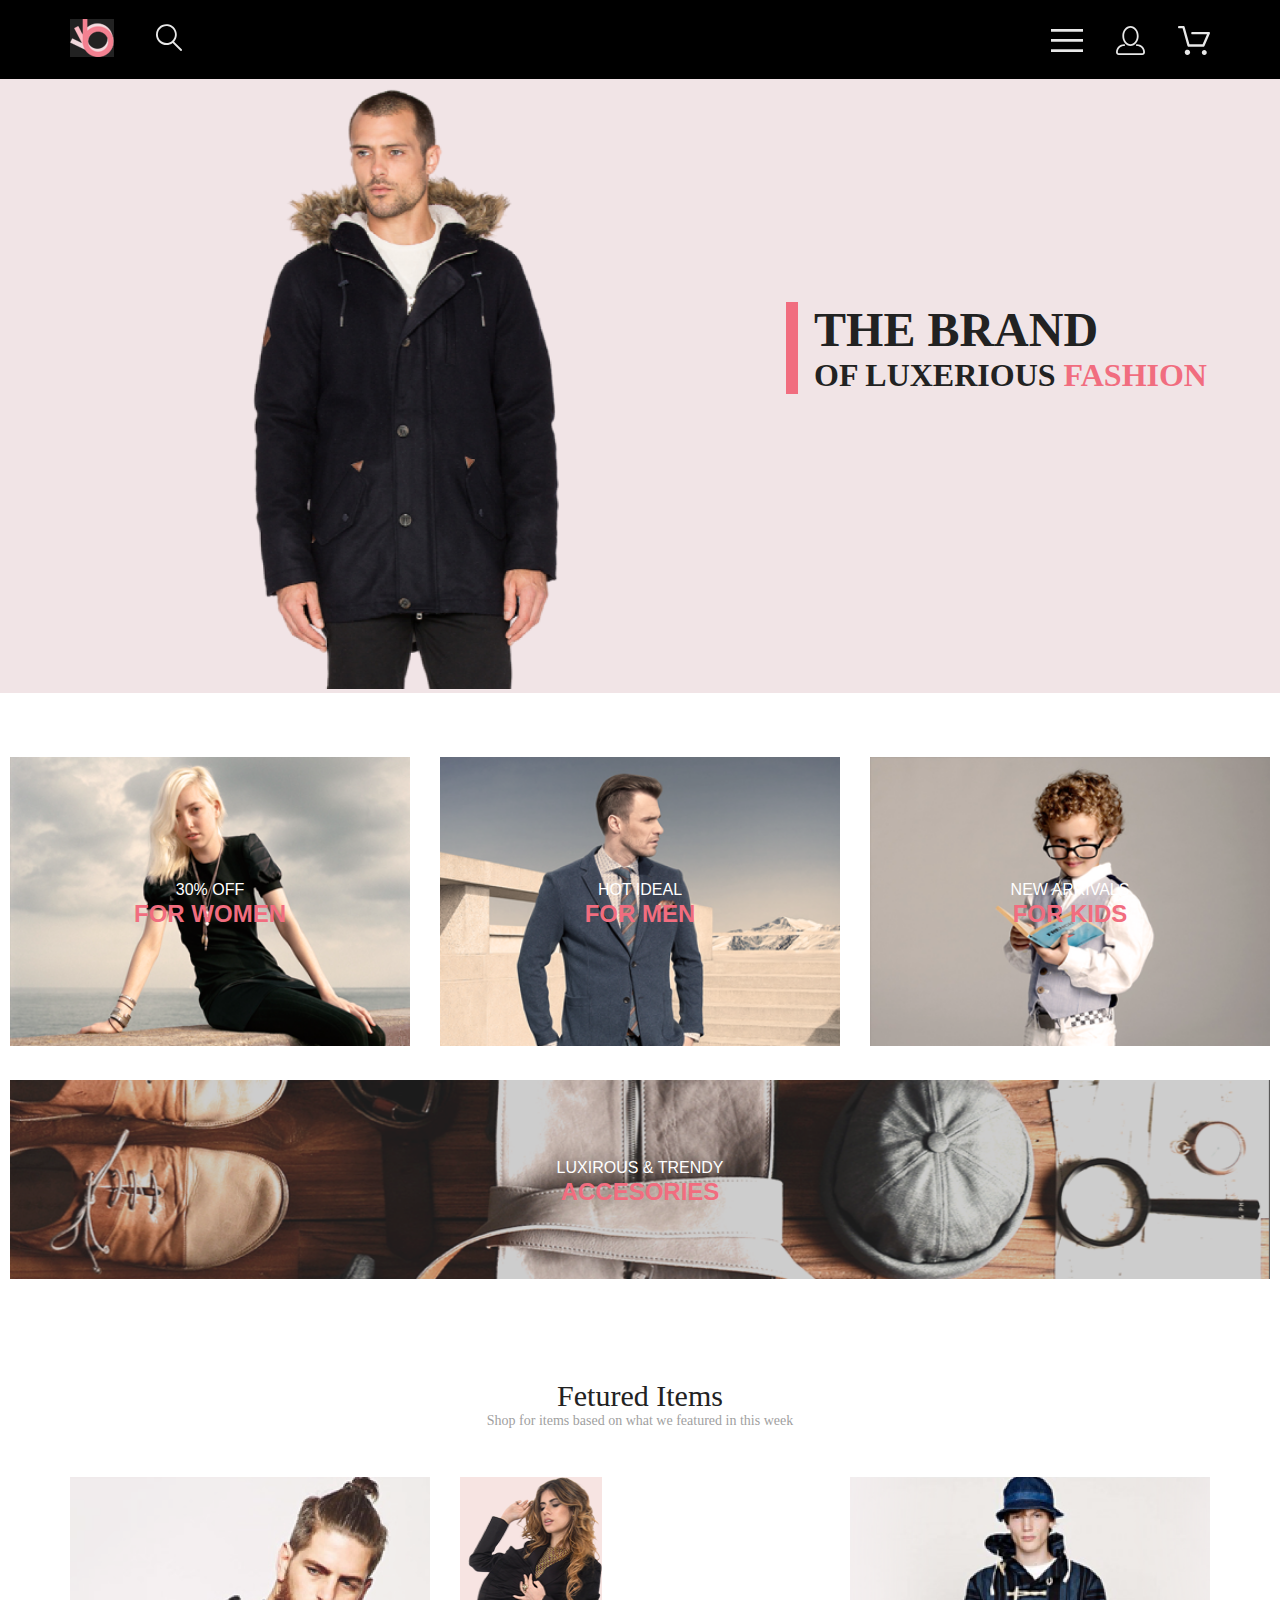
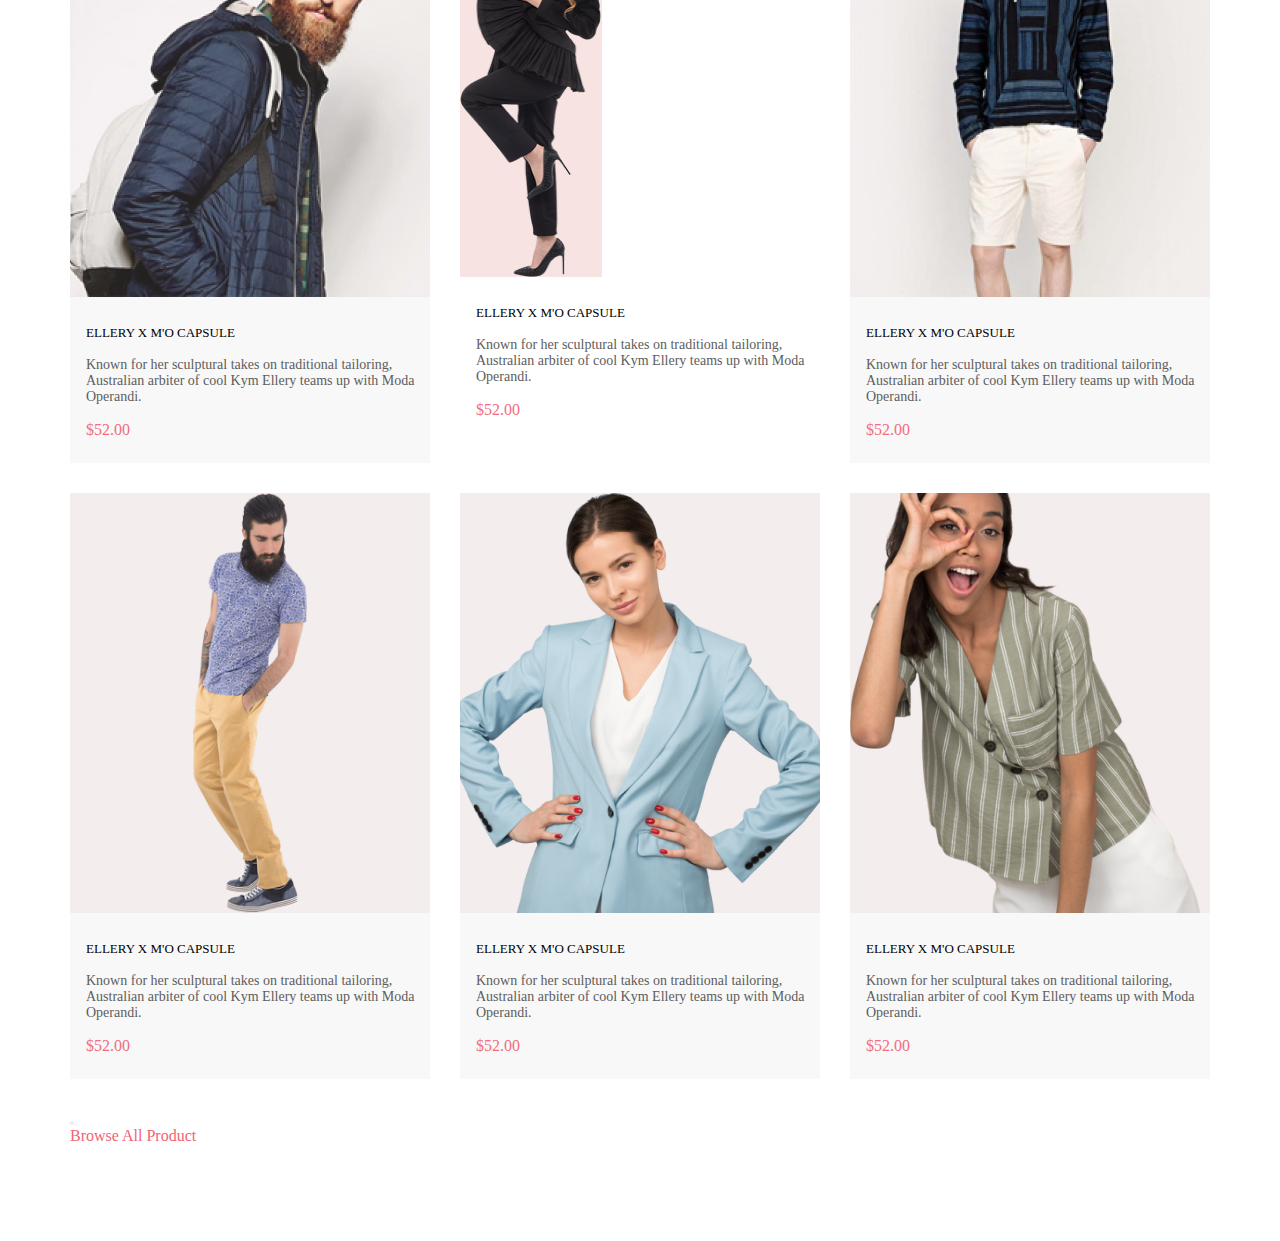
<file: Project_2/index.html>
<!DOCTYPE html>
<html lang="en">

<head>
    <meta charset="UTF-8">
    <meta name="viewport" content="width=device-width, initial-scale=1.0">
    <title>Clothing store</title>
    <link rel="stylesheet" href="style.css">
</head>

<body>
    <div class="top">
        <div class="header center">
            <div class="header__left">
                <a class="logo__link" href="index.html"><img src="img/logo.png" alt="logo"></a>
                <a href="#"><img src="img/search.svg" alt="search"></a>
            </div>
            <div class="header__right">
                <a class="header__link" href="#"><img src="img/menu.svg" alt="menu"></a>
                <a class="header__link" href="#"><img src="img/reg.svg" alt="reg"></a>
                <a class="header__link" href="#"><img src="img/cart.svg" alt="cart"></a>
            </div>
        </div>
        <div class="top__content">
            <div class="top__img"><img src="img/F1.png" alt="Man"></div>
            <div class="top__info">
                <h1 class="title"><b>THE BRAND</b></h1>
                <h2 class="subtitle">OF LUXERIOUS <span class="colortext">FASHION</span></h2>
            </div>

        </div>
        <section class="sale center">
            <div class="item__sale"><img class="img__sale" src="img/1fi.png" alt="sale_img">
                <div class="sale__content">
                    <p class="sale__text">30% OFF</p>
                    <h3 class="sale__heading"><span class="colortext">FOR WOMEN</span></h3>
                </div>
            </div>
            <div class="item__sale"><img class="img__sale" src="img/2fi.png" alt="sale_img">
                <div class="sale__content">
                    <p class="sale__text">HOT IDEAL</p>
                    <h3 class="sale__heading"><span class="colortext">FOR MEN</span></h3>
                </div>
            </div>
            <div class="item__sale"><img class="img__sale" src="img/3fi.png" alt="sale__img">
                <div class="sale__content">
                    <p class="sale__text">NEW ARRIVALS</p>
                    <h3 class="sale__heading"><span class="colortext">FOR KIDS</span></h3>
                </div>
            </div>
            <div class="item__sale__big"><img class="img__sale" src="img/4fi.png" alt="sale_img">
                <div class="sale__content">
                    <p class="sale__text">LUXIROUS & TRENDY</p>
                    <h3 class="sale__heading"><span class="colortext">ACCESORIES</span></h3>
                </div>
            </div>
        </section>
        <section class="product__store center">
            <h2 class="product__store__heading">Fetured Items</h2>
            <p class="product__store_text">Shop for items based on what we featured in this week</p>
            <div class="product__content">
                <div class="product">
                    <div class="product__img"><img src="img/product_1.png" alt="product_1">
                        <div class="product__content__text">
                            <h4 class="product__title">ELLERY X M'O CAPSULE</h4>
                            <p class="product__text">Known for her sculptural takes on traditional tailoring, Australian
                                arbiter
                                of
                                cool Kym Ellery teams up with Moda Operandi.</p>
                            <p class="product__price">$52.00</p>
                        </div>
                    </div>
                </div>
                <div class="product">
                    <div class="product__img_girl"><img src="img/product_2.png" alt="girl">
                        <div class="product__content__text">
                            <h4 class="product__title">ELLERY X M'O CAPSULE</h4>
                            <p class="product__text">Known for her sculptural takes on traditional tailoring, Australian
                                arbiter
                                of
                                cool Kym Ellery teams up with Moda Operandi.</p>
                            <p class="product__price">$52.00</p>
                        </div>
                    </div>
                </div>
                <div class="product">
                    <div class="product__img"><img src="img/product_3.png" alt="product_3">
                        <div class="product__content__text">
                            <h4 class="product__title">ELLERY X M'O CAPSULE</h4>
                            <p class="product__text">Known for her sculptural takes on traditional tailoring, Australian
                                arbiter
                                of
                                cool Kym Ellery teams up with Moda Operandi.</p>
                            <p class="product__price">$52.00</p>
                        </div>
                    </div>
                </div>
                <div class="product">
                    <div class="product__img"><img src="img/product_4.png" alt="product_4">
                        <div class="product__content__text">
                            <h4 class="product__title">ELLERY X M'O CAPSULE</h4>
                            <p class="product__text">Known for her sculptural takes on traditional tailoring, Australian
                                arbiter
                                of
                                cool Kym Ellery teams up with Moda Operandi.</p>
                            <p class="product__price">$52.00</p>
                        </div>
                    </div>
                </div>
                <div class="product">
                    <div class="product__img"><img src="img/product_5.png" alt="product_5">
                        <div class="product__content__text">
                            <h4 class="product__title">ELLERY X M'O CAPSULE</h4>
                            <p class="product__text">Known for her sculptural takes on traditional tailoring, Australian
                                arbiter
                                of
                                cool Kym Ellery teams up with Moda Operandi.</p>
                            <p class="product__price">$52.00</p>
                        </div>
                    </div>
                </div>
                <div class="product">
                    <div class="product__img"><img src="img/product_6.png" alt="product_6">
                        <div class="product__content__text">
                            <h4 class="product__title">ELLERY X M'O CAPSULE</h4>
                            <p class="product__text">Known for her sculptural takes on traditional tailoring, Australian
                                arbiter
                                of
                                cool Kym Ellery teams up with Moda Operandi.</p>
                            <p class="product__price">$52.00</p>
                        </div>
                    </div>
                </div>
                <div class="button__top"><button>
                    </button>
                    <p class="button__text">Browse All Product</p>
                </div>

        </section>
</body>

</html>
</file>
<file: Project_2/style.css>
* {
    margin: 0;
    padding: 0;
}

body {
    font-family: 'Lato', sans-serif;
}

img {
    max-width: 100%;
}

a {
    text-decoration: none;
}

summary {
    display: block;
}

.center {
    padding-left: calc(50% - 570px);
    padding-right: calc(50% - 570px);
}

.top {
    position: relative;
    overflow: hidden;
}

.header {
    background-color:black;
    fill: #222;
    min-height: 75px;
    display: flex;
    flex-direction: row;
    flex-wrap: wrap;
    justify-content: space-between;
    align-items: center;
}
.header__left {
    display: flex;
    align-items: center;
    gap: 41px;
}

.header__link {
    color: #E8E8E8;
    margin-top: 26px;
    margin-bottom: 20px;
}

.header__right { 
    display: flex;
    align-items: center;
    gap: 33px;
}

.top__content {
    display: flex;
    background: #F1E4E6;
    padding-left: calc(50% - 800px);
    padding-right: calc(50% - 800px);
    justify-content: space-evenly;
    align-items: center;
}

.top__img{
    width: 50%;
}

.top__info {
    border-left: 12px solid #F16D7F;
    padding-left: 16px;
    margin-top: -6%;
}

.colortext {
    color: #F16D7F;
}

.title {
    color: #222;
    font-family: Lato;
    font-size: 48px;
    font-style: normal;
    font-weight: 900;
    line-height: normal;
}

.subtitle {
    color: #222;
    font-family: Lato;
    font-size: 32px;
    font-style: normal;
    font-weight: 900;
    line-height: normal;
}

.sale {
    display: grid;
    gap: 30px;
    grid-template-columns: repeat(3, 400px);
    padding-top: 64px;
    padding-bottom: 96px;
    justify-content: center;
    justify-items: stretch;
}
.item__sale {
    position: relative;
}

.item__sale__big {
    position: relative;
}

.sale__content {
    position: absolute;
    width: 100%;
    height: 100%;
    top: 0;
    left: 0;
    display: flex;
    flex-direction: column;
    justify-content: center;
    align-items: center;
}

.item__sale__big {
    min-height: 180px;
    grid-column: 1 / -1;
}

.img__sale {
    background-color: rgba(20, 19, 19, 0.7);
    background-blend-mode: overlay;
    width: 100%;
}

.sale__text {
    font-style: normal;
    font-weight: 400;
    font-size: 16px;
    line-height: 19px;
    text-align: center;
    color: #FFFFFF;
}

.sale__heading {
    font-style: normal;
    font-weight: 700;
    font-size: 24px;
    line-height: 29px;
    text-align: center;
    color: #F16D7F;
}

.product__img {
    width: 100%;
    background-position: center;
    background-size: cover;
    background-color: #F8F8F8;
}

.product__store {
    padding-bottom: 96px;
}

.product {
    position: relative;
}

.product__content {
    margin-top: 48px;
    display: grid;
    grid-template-columns: repeat(auto-fit, 360px);
    -webkit-box-pack: center;
    justify-content: center;
    gap: 30px;
}

.product__store__heading {
    color: #222;
    font-family: Lato;
    font-size: 30px;
    font-style: normal;
    font-weight: 400;
    line-height: normal;
    text-align: center;
}

.product__store_text {
    color: #9F9F9F;
    font-family: Lato;
    font-size: 14px;
    font-style: normal;
    font-weight: 400;
    line-height: normal;
    text-align: center;
}

.product__title {
    color: #000;
    font-family: Lato;
    font-size: 13px;
    font-style: normal;
    font-weight: 400;
    line-height: normal;
}

.product__text {
    color: #5D5D5D;
    font-family: Lato;
    font-size: 14px;
    font-style: normal;
    font-weight: 300;
    line-height: normal;
}

.product__price {
    color: #F16D7F;
    font-family: Lato;
    font-size: 16px;
    font-style: normal;
    font-weight: 400;
    line-height: normal;
}

.product__content__text {
    display: flex;
    width: 360px;
    padding: 24px 16px;
    flex-direction: column;
    justify-content: center;
    align-items: flex-start;
    gap: 16px;
}

.button__top {
    
}

.button__text {
    color: #F26376;
    font-family: Lato;
    font-size: 16px;
    font-style: normal;
    font-weight: 400;
    line-height: normal;
}
</file>
